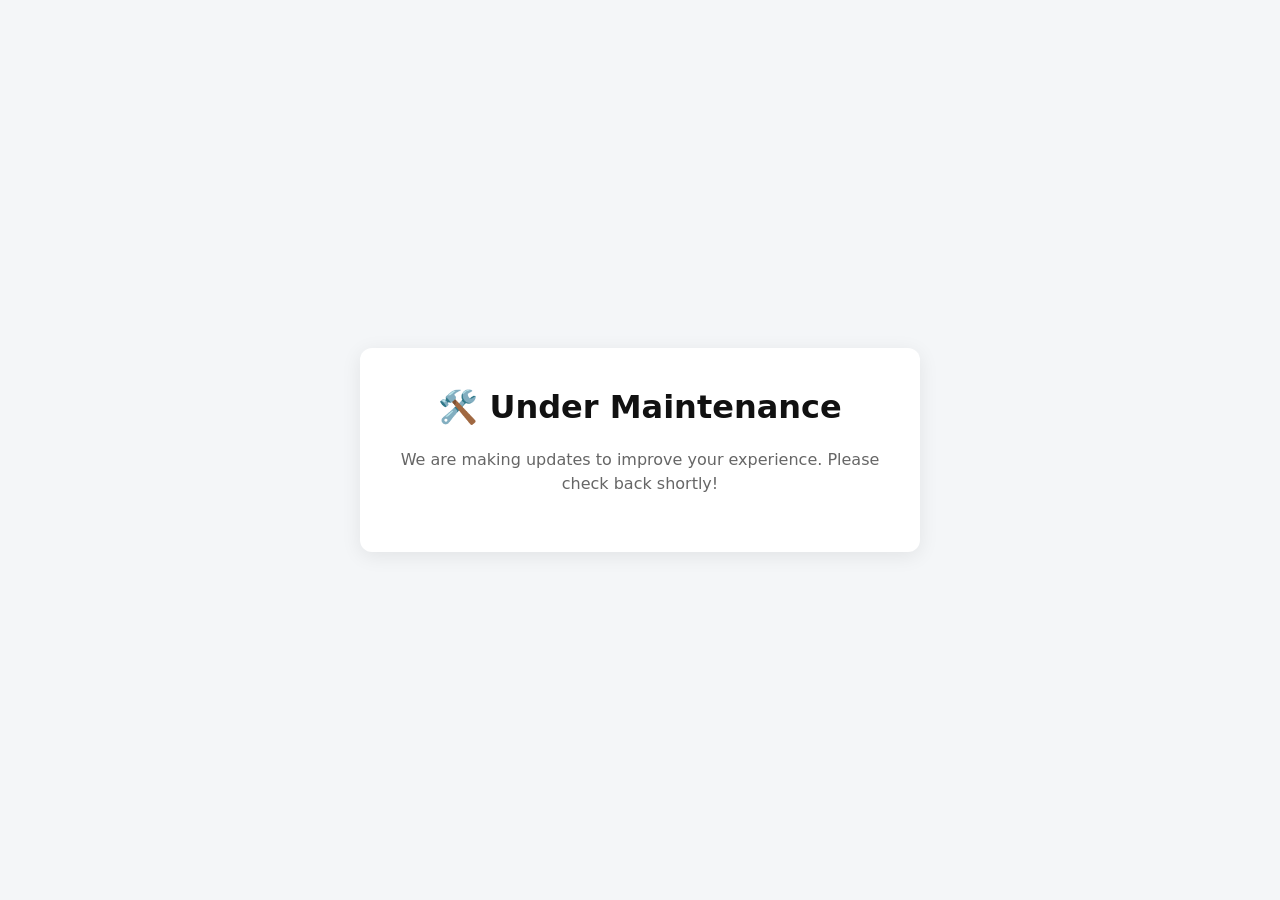
<file: maintenance.html>
<!DOCTYPE html>
<html lang="en">
<head>
  <meta charset="UTF-8">
  <meta name="viewport" content="width=device-width, initial-scale=1.0">
  <meta name="robots" content="noindex, nofollow">
  <title>Under Maintenance</title>
  <style>
    body {
      font-family: system-ui, -apple-system, sans-serif;
      display: flex;
      justify-content: center;
      align-items: center;
      height: 100vh;
      margin: 0;
      background-color: #f4f6f8;
      color: #333;
      text-align: center;
    }
    .card {
      background: white;
      padding: 2.5rem;
      border-radius: 12px;
      box-shadow: 0 4px 20px rgba(0,0,0,0.08);
      max-width: 480px;
      margin: 1rem;
    }
    h1 { margin-top: 0; color: #111; }
    p { color: #666; line-height: 1.5; }
  </style>
</head>
<body>
  <div class="card">
    <h1>🛠️ Under Maintenance</h1>
    <p>We are making updates to improve your experience. Please check back shortly!</p>
  </div>
</body>
</html>
</file>
